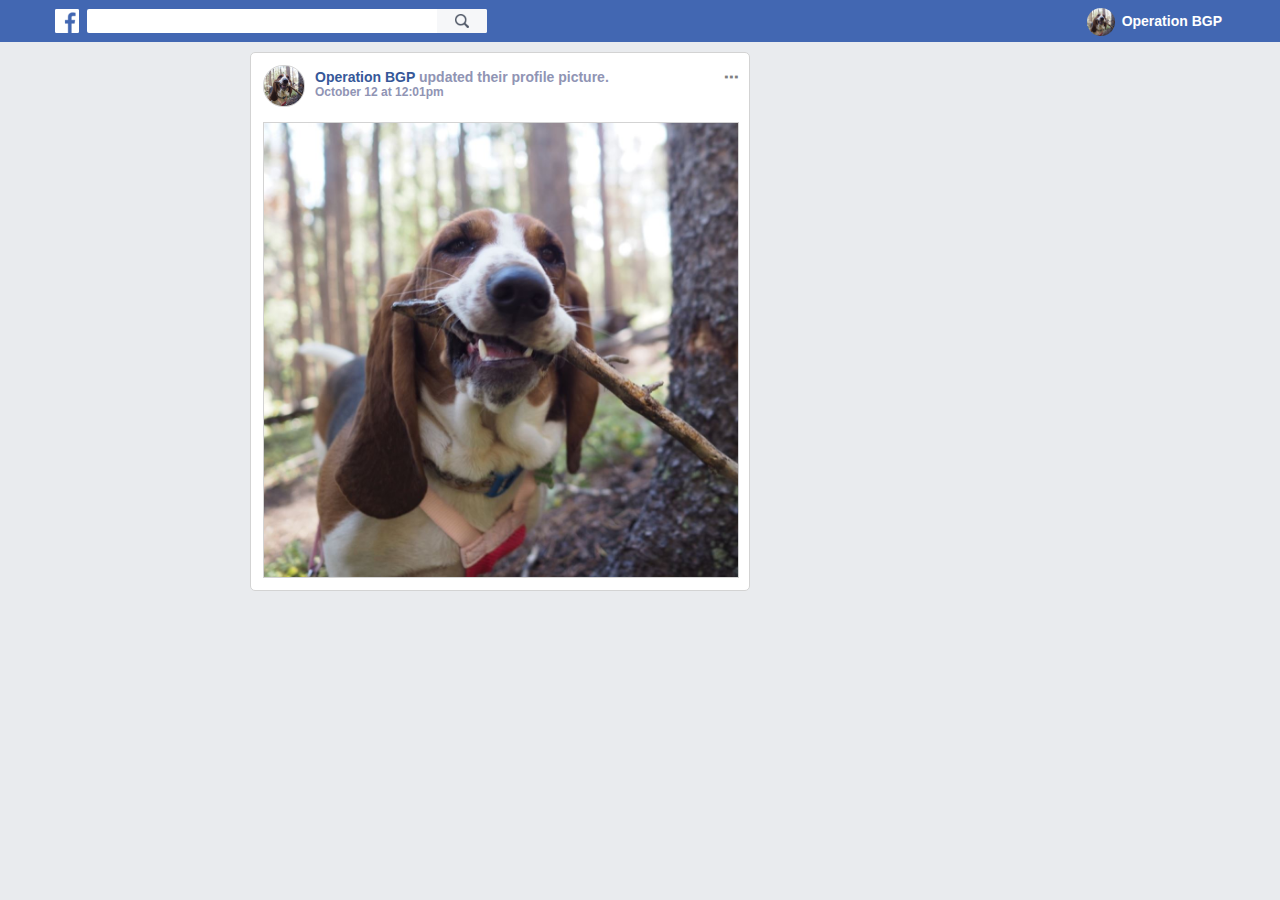
<file: server/templates/html/index.html>
<html>
	<head>
		<title>Fakebook</title>
	</head>
    <body>
		<header>
			<div class="logo_search">
				<span class="logo">&nbsp;</span>&nbsp;
				<div class="searchbar">
					&nbsp;
					<div class="search">
						<span class="mag">&nbsp;</span>
					</div>
				</div>
			</div>
			<div class="header_user">
                <img src="doggo2.jpg" class="header_icon">
				<div style="padding-top: 5px;">Operation BGP</div>
			</div>
		</header>
		<div class="container">
			<div class="maincontent">
				<div class="prof_pic_update">
                    <img src="doggo2.jpg" width="40px" height="40px" class="pic_icon">
					<div class="update_header">
						<div class="dots">&#8228;&#8228;&#8228;</div>
						<a>Operation BGP</a> <font style="color: #9094B4">updated their profile picture.</font> <br>
						<span class="date">October 12 at 12:01pm</span><br>
					</div>
                    <img class="prof_pic" src="doggo2.jpg">
				</div>
			</div>
		</div>
        <link rel="stylesheet" type="text/css" href="style.css">
	</body>
</html>
</file>
<file: server/templates/html/style.css>
body {
	margin: 0px;
	font-family: Helvetica, Arial, sans-serif;
	font-size: 14px;
	font-weight: bold;
	background-color: #E9EBEE;
}
header {
	padding: 5px;
	background-color: #4267B2;
	height: 32px;
	color: white;
	text-align: right;
}
a {
	color: #365899;
	text-transform: none;
	font-weight: bold;
}
.logo_search {
	float: left;
	margin-top: 4px;
	margin-left: 50px;
}
.search {
	background-color: #F6F7F9;
	float: right;
	width: 50px;
	height: 24px;
	border-top-right-radius: 2px;
	border-bottom-right-radius: 2px;
}
.mag {
    background-image: url("nav_sprites.png");
    background-repeat: no-repeat;
    background-size: 28px 1054px;
    background-position: 0 -1021px;
    float: left;
    height: 15px;
    width: 15px;
    margin-left: 18px;
    margin-top: 4px;
}
.logo {
    background-image: url("nav_sprites.png");
    background-repeat: no-repeat;
    background-size: 28px 1054px;
    background-position: 0 -118px;
    float: left;
    height: 24px;
    width: 24px;
}
.searchbar {
	background-color: white;
	display: inline-block;
	width: 400px;
	height: 24px;
	border-radius: 2px;
}
.header_user {
	padding: 3px;
	width: 135px;
	float: right;
	margin-right: 50px; 
}
.header_icon {
	height: 28px;
	width: 28px;
	border-radius: 14px;
	float: left;
}
.container {
	width: 1000px;
	text-align: center;
	padding-top: 10px;
}
.maincontent {
	width: 500px;
	display: inline-block;
}
.prof_pic_update {
	background-color: #FFFFFF;
	padding: 12px;
	border: 1px solid lightgray;
	border-radius: 5px;
	text-align: left;
}
.date {
	font-size: 12px;
	color: #9094B4;
}
.dots {
	float: right; 
	font-size: 20px; 
	font-weight: bold; 
	color: grey;
	letter-spacing: -2px;
	margin-top: -10px;
	margin-right: -20px; 
}
.prof_pic {
	width: 100%;
	border: 1px solid lightgray;
	margin-top: 15px; 
}
.update_header {
	display: inline-block;
	padding: 4px;
	padding-left: 10px;
	width: 85%;
}
.pic_icon {
	float: left;
	border-radius: 20px; 
	border: 1px solid lightgrey;
}
</file>
